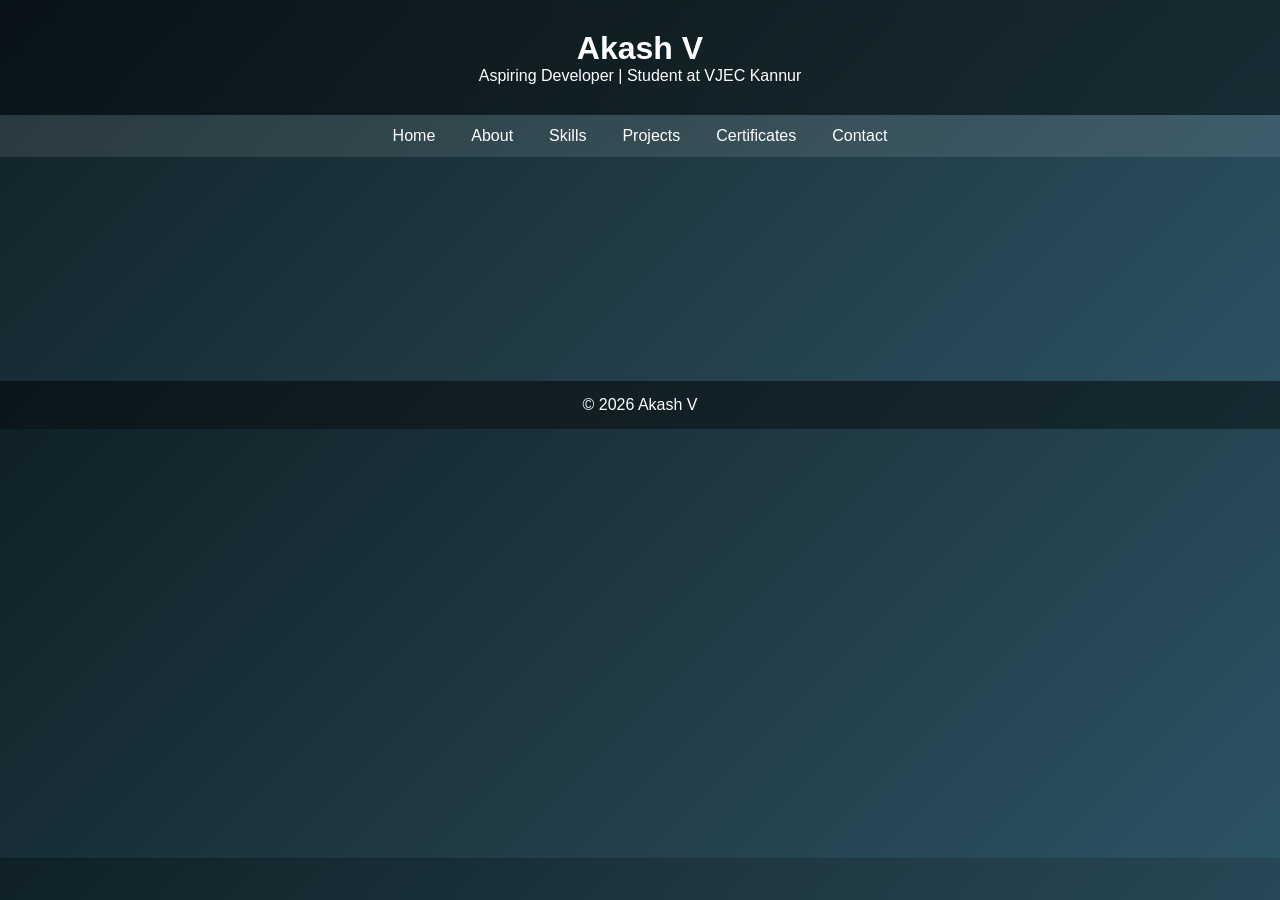
<file: index.html>
<!DOCTYPE html>
<html>
<head>
    <title>Akash V | Portfolio</title>
    <link rel="stylesheet" href="style.css">
</head>
<body>

<header>
    <h1>Akash V</h1>
    <p>Aspiring Developer | Student at VJEC Kannur</p>
</header>

<nav>
    <a href="index.html">Home</a>
    <a href="about.html">About</a>
    <a href="skills.html">Skills</a>
    <a href="projects.html">Projects</a>
    <a href="certificates.html">Certificates</a>
    <a href="contact.html">Contact</a>
</nav>

<section>
    <div class="card">
        <h2>Welcome</h2>
        <p>Hello! I'm Akash, a passionate student interested in programming, web development, and technology. I enjoy building projects and continuously improving my skills.</p>
    </div>
</section>

<footer>
    <p>© 2026 Akash V</p>
</footer>

</body>
</html>
</file>
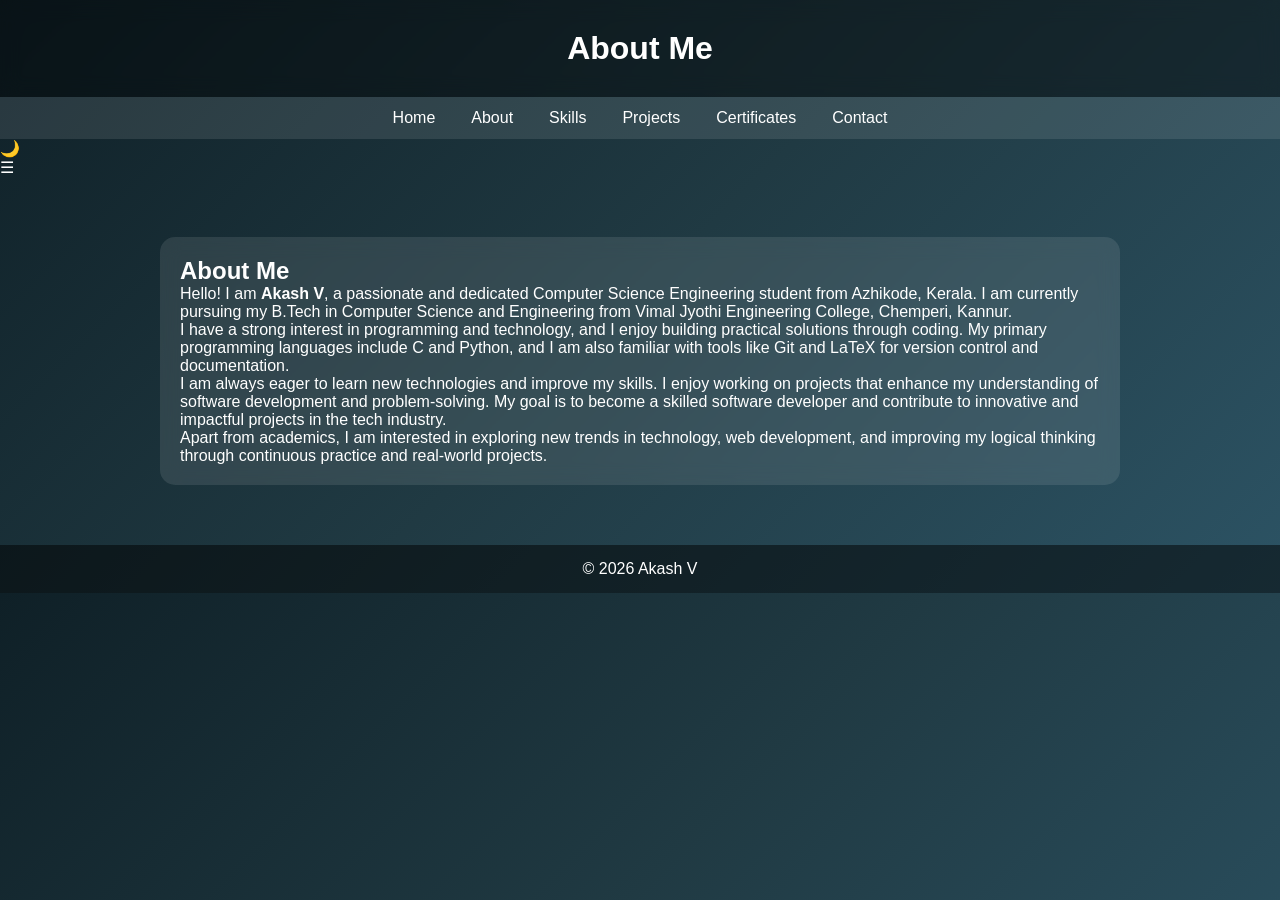
<file: about.html>
<!DOCTYPE html>
<html>
<head>
<title>About</title>
<meta name="viewport" content="width=device-width, initial-scale=1.0">
<link rel="stylesheet" href="style.css">
</head>

<body>

<header><h1>About Me</h1></header>
<nav>
<a href="index.html">Home</a>
<a href="about.html">About</a>
<a href="skills.html">Skills</a>
<a href="projects.html">Projects</a>
<a href="certificates.html">Certificates</a>
<a href="contact.html">Contact</a>
</nav>
<div class="toggle" onclick="toggleTheme()">🌙</div>
<div class="menu-btn" onclick="toggleMenu()">☰</div>
<section>
<div class="card">
    <h2>About Me</h2>

    <p>
        Hello! I am <strong>Akash V</strong>, a passionate and dedicated Computer Science Engineering student
        from Azhikode, Kerala. I am currently pursuing my B.Tech in Computer Science and Engineering
        from Vimal Jyothi Engineering College, Chemperi, Kannur.
    </p>

    <p>
        I have a strong interest in programming and technology, and I enjoy building practical solutions
        through coding. My primary programming languages include C and Python, and I am also familiar
        with tools like Git and LaTeX for version control and documentation.
    </p>

    <p>
        I am always eager to learn new technologies and improve my skills. I enjoy working on projects
        that enhance my understanding of software development and problem-solving. My goal is to become
        a skilled software developer and contribute to innovative and impactful projects in the tech industry.
    </p>

    <p>
        Apart from academics, I am interested in exploring new trends in technology, web development,
        and improving my logical thinking through continuous practice and real-world projects.
    </p>
</div>
</section>

<footer>© 2026 Akash V</footer>
<script src="script.js"></script>
</body>
</html>
</file>
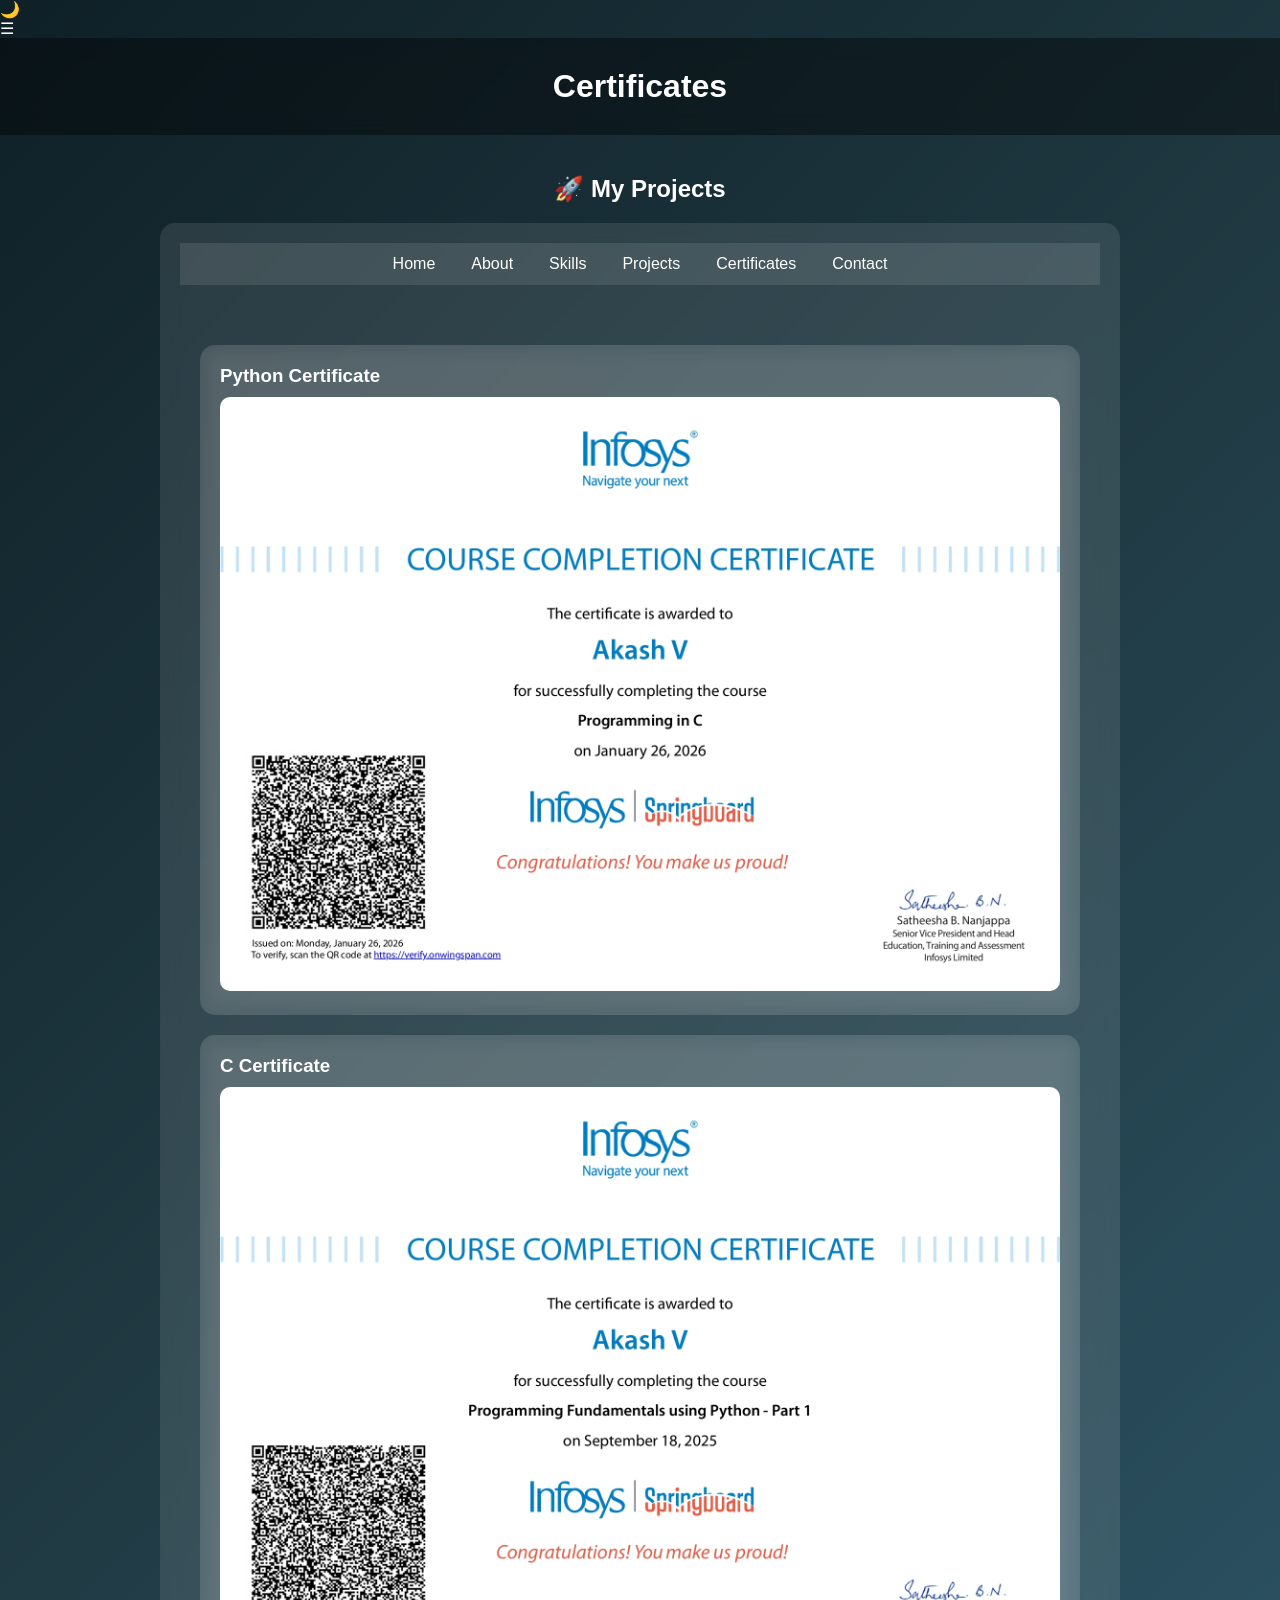
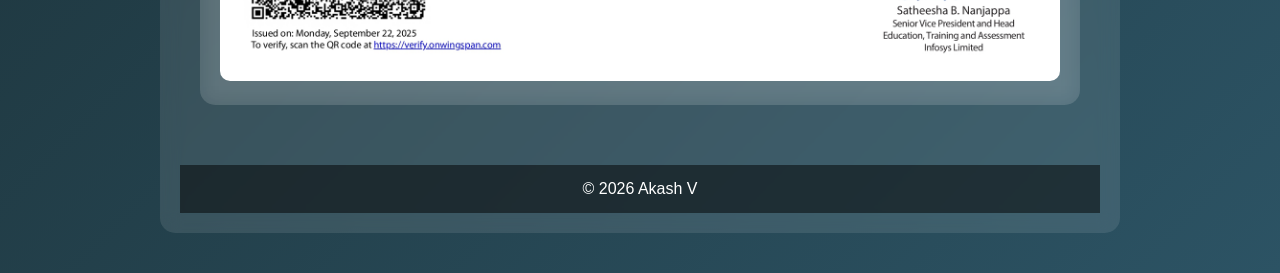
<file: certificates.html>
<!DOCTYPE html>
<html>
<head>
<title>Certificates</title>
<meta name="viewport" content="width=device-width, initial-scale=1.0">
<link rel="stylesheet" href="style.css">
</head>

<body>
<div class="toggle" onclick="toggleTheme()">🌙</div>
<div class="menu-btn" onclick="toggleMenu()">☰</div>
<header><h1>Certificates</h1></header>
<section>
    <h2 style="text-align:center; margin-bottom:20px;">🚀 My Projects</h2>
<div class="card">
<nav>
<a href="index.html">Home</a>
<a href="about.html">About</a>
<a href="skills.html">Skills</a>
<a href="projects.html">Projects</a>
<a href="certificates.html">Certificates</a>
<a href="contact.html">Contact</a>
</nav>

<section class="grid">

<div class="card">
<h3>Python Certificate</h3>
<img src="images/cert1.jpg" class="cert-img">
</div>

<div class="card">
<h3>C Certificate</h3>
<img src="images/cert2.jpg" class="cert-img">
</div>

</section>
<script src="script.js"></script>
<footer>© 2026 Akash V</footer>

</body>
</html>
</file>
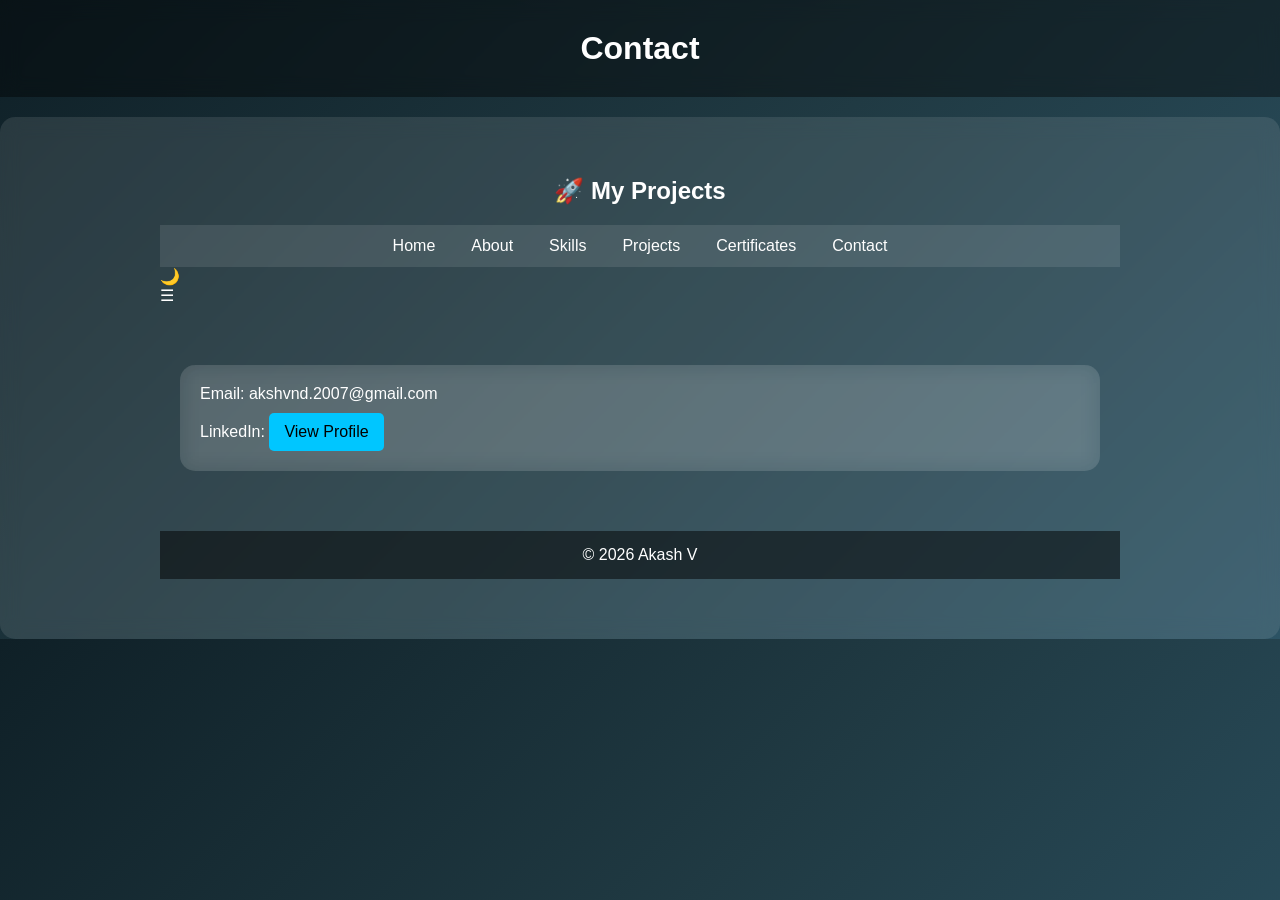
<file: contact.html>
<!DOCTYPE html>
<html>
<head>
<title>Contact</title>
<meta name="viewport" content="width=device-width, initial-scale=1.0">
<link rel="stylesheet" href="style.css">
</head>

<body>

<header><h1>Contact</h1></header>
<div class="card">
<section>
    <h2 style="text-align:center; margin-bottom:20px;">🚀 My Projects</h2>
<nav>
<a href="index.html">Home</a>
<a href="about.html">About</a>
<a href="skills.html">Skills</a>
<a href="projects.html">Projects</a>
<a href="certificates.html">Certificates</a>
<a href="contact.html">Contact</a>
</nav>
<div class="toggle" onclick="toggleTheme()">🌙</div>
<div class="menu-btn" onclick="toggleMenu()">☰</div>
<section>
<div class="card">
<p>Email: akshvnd.2007@gmail.com</p>
<p>
LinkedIn: 
<a href="https://www.linkedin.com/in/akash-v-002739379" class="btn">View Profile</a>
</p>
</div>
</section>

<footer>© 2026 Akash V</footer>
<script src="script.js"></script>
</body>
</html>
</file>
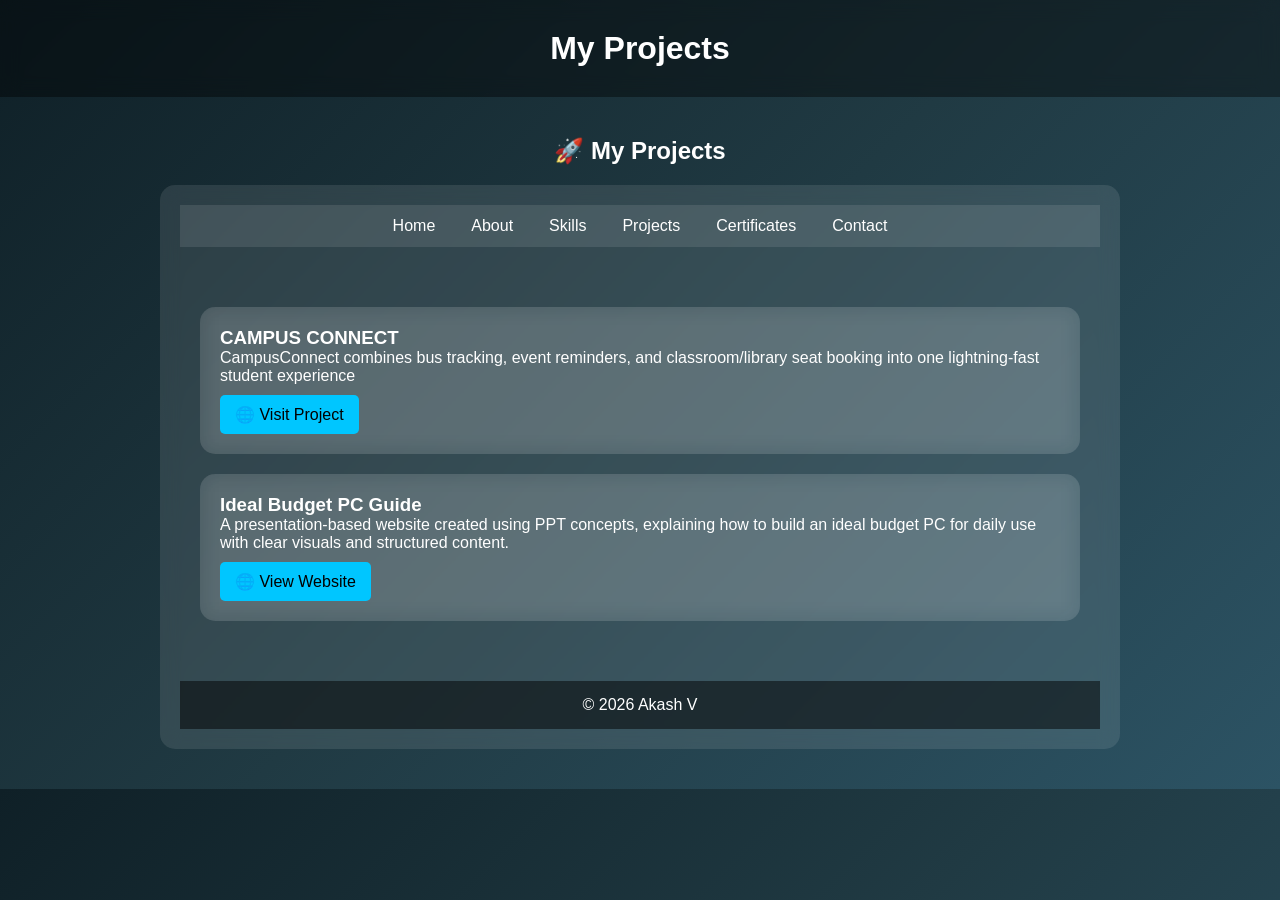
<file: projects.html>
<!DOCTYPE html>
<html>
<head>
<title>Projects - Akash V</title>
<meta name="viewport" content="width=device-width, initial-scale=1.0">
<link rel="stylesheet" href="style.css">
</head>

<body>

<header>
    <h1>My Projects</h1>
</header>
<section>
    <h2 style="text-align:center; margin-bottom:20px;">🚀 My Projects</h2>
<div class="card">
<nav>
<a href="index.html">Home</a>
<a href="about.html">About</a>
<a href="skills.html">Skills</a>
<a href="projects.html">Projects</a>
<a href="certificates.html">Certificates</a>
<a href="contact.html">Contact</a>
</nav>

<section class="grid">

<!-- Project 1 -->
<div class="card">
    <h3>CAMPUS CONNECT</h3>

    <p>
        CampusConnect combines bus tracking, event reminders, and classroom/library seat booking into one lightning-fast student experience
    </p>

    <a href="https://animated-dark-web.preview.emergentagent.com/" 
       target="_blank" 
       class="btn">
       🌐 Visit Project
    </a>
</div>

<!-- Project 2 -->
<div class="card">
    <h3>Ideal Budget PC Guide</h3>

    <p>
        A presentation-based website created using PPT concepts, explaining how to build an
        ideal budget PC for daily use with clear visuals and structured content.
    </p>

    <a href="https://ideal-budget-pc-for-dail-2tkurhk.gamma.site/" 
       target="_blank" 
       class="btn">
       🌐 View Website
    </a>
</div>

</section>

<footer>© 2026 Akash V</footer>
<script src="script.js"></script>
</body>
</html>
</file>
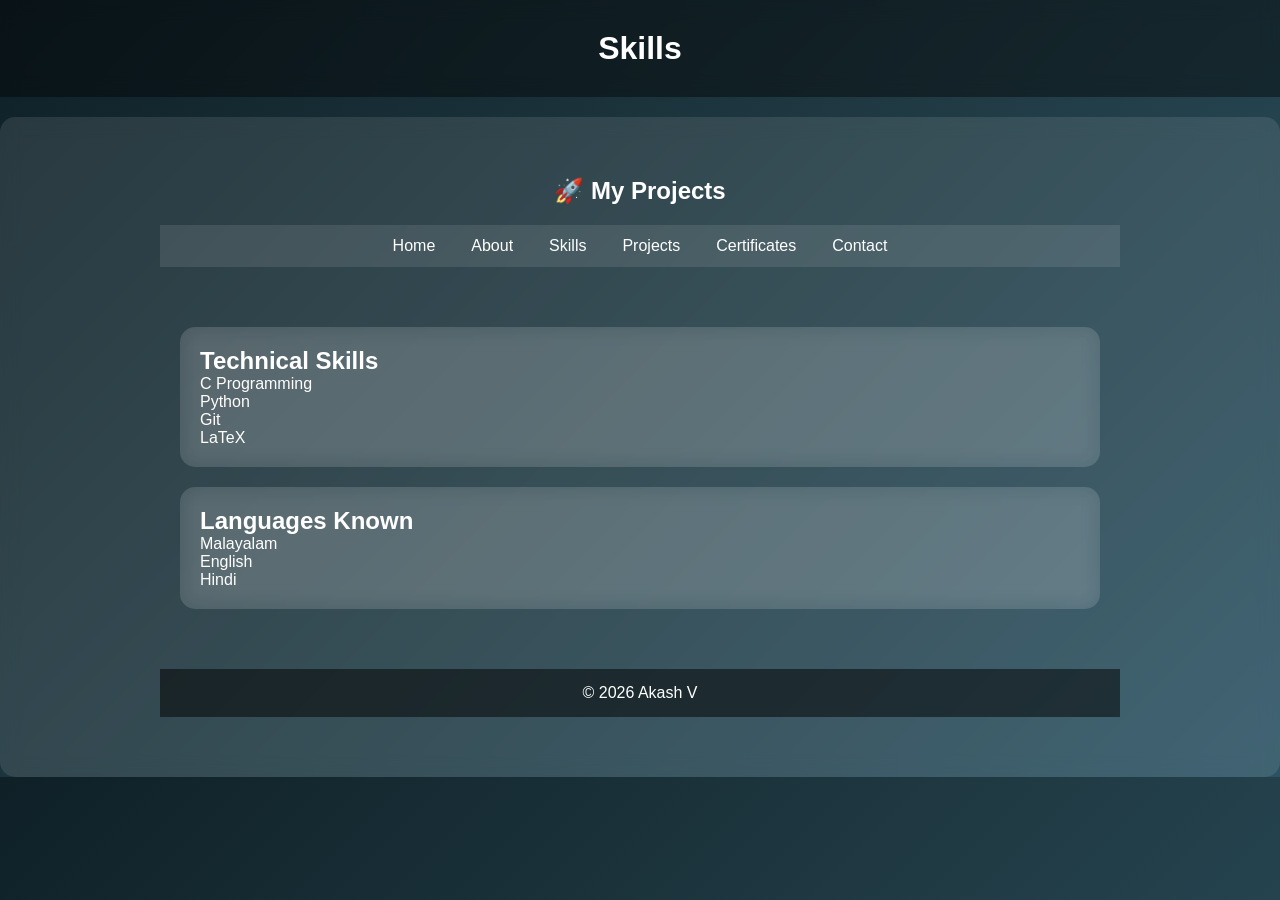
<file: skills.html>
<!DOCTYPE html>
<html>
<head>
<title>Skills</title>
<meta name="viewport" content="width=device-width, initial-scale=1.0">
<link rel="stylesheet" href="style.css">
</head>

<body>

<header><h1>Skills</h1></header>
<div class="card">
<section>
    <h2 style="text-align:center; margin-bottom:20px;">🚀 My Projects</h2>
<nav>
<a href="index.html">Home</a>
<a href="about.html">About</a>
<a href="skills.html">Skills</a>
<a href="projects.html">Projects</a>
<a href="certificates.html">Certificates</a>
<a href="contact.html">Contact</a>
</nav>
<section>

<div class="card">
    <h2>Technical Skills</h2>

    <p>C Programming</p>
    <div class="bar"><div class="fill" style="width:80%"></div></div>

    <p>Python</p>
    <div class="bar"><div class="fill" style="width:75%"></div></div>

    <p>Git</p>
    <div class="bar"><div class="fill" style="width:70%"></div></div>

    <p>LaTeX</p>
    <div class="bar"><div class="fill" style="width:65%"></div></div>
</div>

<div class="card">
    <h2>Languages Known</h2>

    <p>Malayalam</p>
    <div class="bar"><div class="fill" style="width:100%"></div></div>

    <p>English</p>
    <div class="bar"><div class="fill" style="width:85%"></div></div>

    <p>Hindi</p>
    <div class="bar"><div class="fill" style="width:50%"></div></div>
</div>

</section>

<footer>© 2026 Akash V</footer>
<script src="script.js"></script>
</body>
</html>
</file>
<file: style.css>
/* Reset */
* {
    margin: 0;
    padding: 0;
    box-sizing: border-box;
    font-family: 'Segoe UI', sans-serif;
}

body {
    background: linear-gradient(135deg, #0f2027, #203a43, #2c5364);
    color: #fff;
}

/* Header */
header {
    text-align: center;
    padding: 30px;
    background: rgba(0,0,0,0.4);
    backdrop-filter: blur(10px);
}

/* Navbar */
nav {
    display: flex;
    justify-content: center;
    flex-wrap: wrap;
    background: rgba(255,255,255,0.1);
}

nav a {
    padding: 12px 18px;
    color: white;
    text-decoration: none;
    transition: 0.3s;
}

nav a:hover {
    background: #00c6ff;
    color: black;
    border-radius: 5px;
}

/* Section */
section {
    max-width: 1000px;
    margin: auto;
    padding: 40px 20px;
}

/* Glass Cards */
.card {
    background: rgba(255,255,255,0.1);
    padding: 20px;
    margin-top: 20px;
    border-radius: 15px;
    backdrop-filter: blur(10px);
    transition: 0.4s;
    opacity: 0;
    transform: translateY(30px);
}

.card:hover {
    transform: scale(1.05);
}

/* Show animation */
.card.show {
    opacity: 1;
    transform: translateY(0);
}

/* Profile Image */
.profile {
    display: block;
    margin: 20px auto;
    width: 150px;
    border-radius: 50%;
    border: 3px solid #00c6ff;
}

/* Certificate images */
.cert-img {
    width: 100%;
    border-radius: 10px;
    margin-top: 10px;
    transition: 0.3s;
}

.cert-img:hover {
    transform: scale(1.05);
}

/* Buttons */
.btn {
    display: inline-block;
    padding: 10px 15px;
    background: #00c6ff;
    color: black;
    border-radius: 5px;
    text-decoration: none;
    margin-top: 10px;
}

/* Footer */
footer {
    text-align: center;
    padding: 15px;
    background: rgba(0,0,0,0.5);
    margin-top: 20px;
}

/* Responsive */
@media (max-width: 768px) {
    nav {
        flex-direction: column;
        text-align: center;
    }
}
</file>
